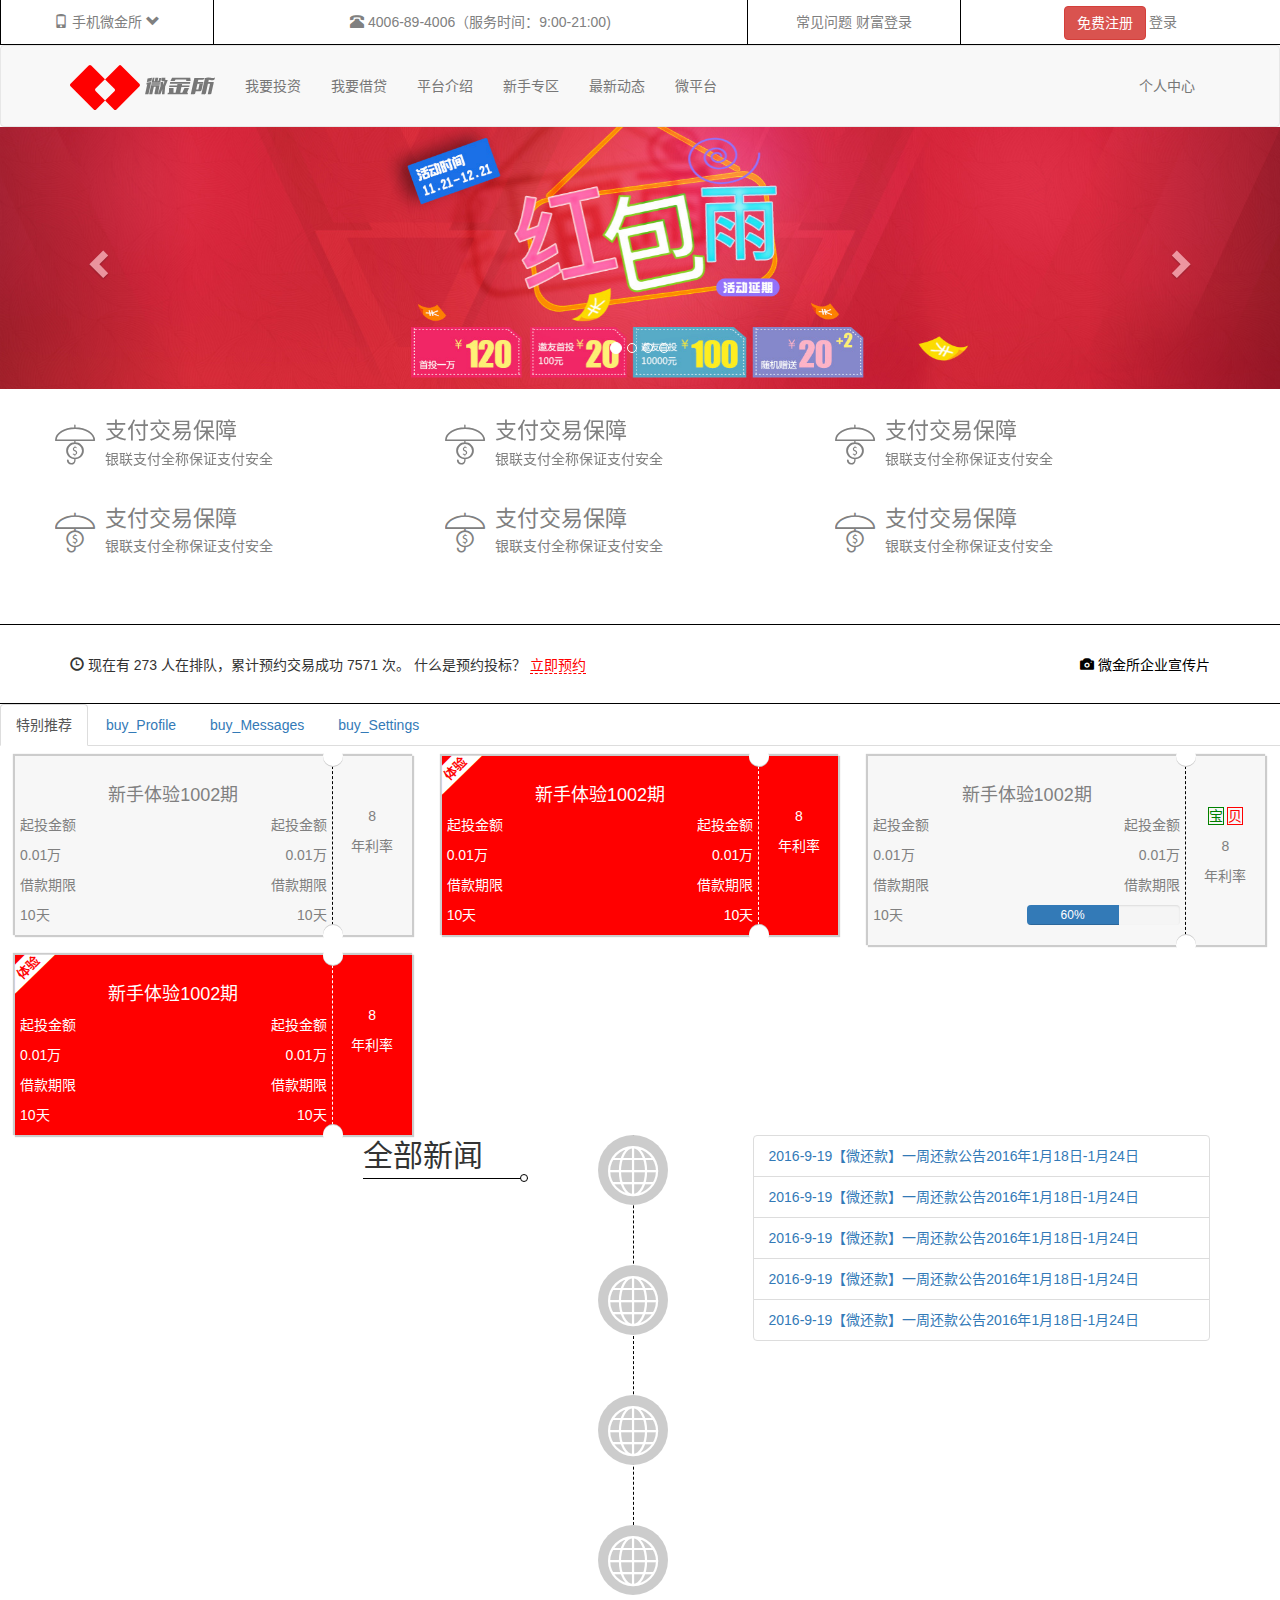
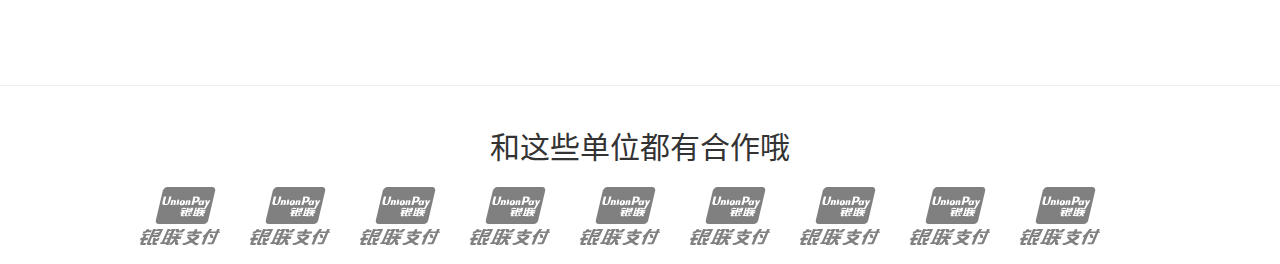
<file: index.html>
<!DOCTYPE html>
<html lang="zh-CN">

<head>
  <meta charset="utf-8">
  <meta http-equiv="X-UA-Compatible" content="IE=edge">
  <meta name="viewport" content="width=device-width, initial-scale=1.0,maximum-scale=1,minimum-scale=1,user-scalable=no">
  <!-- 上述3个meta标签*必须*放在最前面，任何其他内容都*必须*跟随其后！ -->
  <title>Bootstrap 101 Template</title>

  <!-- Bootstrap -->
  <link rel="stylesheet" href="./lib/css/bootstrap.min.css">
  <link rel="stylesheet" href="./css/index.css">


  <!-- HTML5 shim and Respond.js for IE8 support of HTML5 elements and media queries -->
  <!-- WARNING: Respond.js doesn't work if you view the page via file:// -->
  <!--[if lt IE 9]>
      <script src="https://cdn.bootcss.com/html5shiv/3.7.3/html5shiv.min.js"></script>
      <script src="https://cdn.bootcss.com/respond.js/1.4.2/respond.min.js"></script>
    <![endif]-->
</head>

<body>
  <!--辅助类 .hidden-sm hidden-xs  -->
  <div class="wjs_view">
    <!--头部工具栏-->
    <div class="top_tool hidden-sm hidden-xs ">
      <!-- 2 5 2 3  -->
      <div class="container-fluid">
        <div class="row">
          <div class="col-lg-2 col-md-2">
            <a class="wjs_phone_a" href="javascript:;">
              <span class="glyphicon glyphicon-phone"></span>
              手机微金所
              <span class="glyphicon glyphicon-chevron-down"></span>
              <img src="./images/code.jpg" alt="">
           </a>

          </div>
          <div class="col-lg-5 col-md-5">
            <a href="javascript:;">
              <span class="glyphicon glyphicon-phone-alt"></span>
              4006-89-4006（服务时间：9:00-21:00)
            </a>
          </div>
          <div class="col-lg-2 col-md-2">
            <a href="javascript:;">常见问题</a>
            <a href="javascript:;">财富登录</a>
          </div>
          <div class="col-lg-3 col-md-3">
            <a class="btn btn-danger" href="#" role="button">免费注册</a>
            <a href="javascript:;">登录</a>
          </div>
        </div>
      </div>
    </div>

    <!--导航条-->
    <div class="wjs_nav">
      <nav class="navbar navbar-default">
        <div class="container">
          <!-- Brand and toggle get grouped for better mobile display -->
          <div class="navbar-header">
            <button type="button" class="navbar-toggle collapsed" data-toggle="collapse" data-target="#bs-example-navbar-collapse-1"
              aria-expanded="false">
        <span class="sr-only">Toggle navigation</span>
        <span class="icon-bar"></span>
        <span class="icon-bar"></span>
        <span class="icon-bar"></span>
      </button>
        <a class="navbar-brand" href="#">
          <span class="wjsfont wjsfont-logo"></span>
          <span class="wjsfont wjsfont-name"></span>
        </a>
          </div>

          <!-- Collect the nav links, forms, and other content for toggling -->
          <div class="collapse navbar-collapse" id="bs-example-navbar-collapse-1">
            <ul class="nav navbar-nav">
              <li><a href="#">我要投资</a></li>
              <li><a href="#">我要借贷</a></li>
              <li><a href="#">平台介绍</a></li>
              <li><a href="#">新手专区</a></li>
              <li><a href="#">最新动态</a></li>
              <li><a href="#">微平台</a></li>
            </ul>

            <ul class="nav navbar-nav navbar-right  hidden-sm hidden-xs">
              <li><a href="#">个人中心</a></li>
            </ul>
          </div>
          <!-- /.navbar-collapse -->
        </div>
        <!-- /.container-fluid -->
      </nav>
    </div>

    <!--轮播图-->
    <div class="wjs_carousel">
      <div id="carousel-example-generic" class="carousel slide" data-ride="carousel">
        <!-- Indicators -->
        <ol class="carousel-indicators">
          <li data-target="#carousel-example-generic" data-slide-to="0" class="active"></li>
          <li data-target="#carousel-example-generic" data-slide-to="1"></li>
          <li data-target="#carousel-example-generic" data-slide-to="2"></li>
          <li data-target="#carousel-example-generic" data-slide-to="3"></li>
        </ol>

        <!-- Wrapper for slides -->
        <div class="carousel-inner" role="listbox">
          <div class="item active">
            <a href="javascript:;" class="hidden-xs"><img src="./images/slide_01_2000x410.jpg" alt=""></a>
            <a href="javascript:;" class="hidden-lg hidden-md hidden-sm"><img src="./images/slide_01_640x340.jpg" alt=""></a>

          </div>
          <div class="item">
            <a href="javascript:;" class="hidden-xs"><img src="./images/slide_02_2000x410.jpg" alt=""></a>
            <a href="javascript:;" class="hidden-lg hidden-md hidden-sm"><img src="./images/slide_02_640x340.jpg" alt=""></a>
          </div>
          <div class="item">
            <a href="javascript:;" class="hidden-xs"><img src="./images/slide_03_2000x410.jpg" alt=""></a>
            <a href="javascript:;" class="hidden-lg hidden-md hidden-sm"><img src="./images/slide_03_640x340.jpg" alt=""></a>
          </div>
          <div class="item">
            <a href="javascript:;" class="hidden-xs"><img src="./images/slide_04_2000x410.jpg" alt=""></a>
            <a href="javascript:;" class="hidden-lg hidden-md hidden-sm"><img src="./images/slide_04_640x340.jpg" alt=""></a>
          </div>

        </div>

        <!-- Controls -->
        <a class="left carousel-control" href="#carousel-example-generic" role="button" data-slide="prev">
    <span class="glyphicon glyphicon-chevron-left" aria-hidden="true"></span>
    <span class="sr-only">Previous</span>
  </a>
        <a class="right carousel-control" href="#carousel-example-generic" role="button" data-slide="next">
    <span class="glyphicon glyphicon-chevron-right" aria-hidden="true"></span>
    <span class="sr-only">Next</span>
  </a>
      </div>

    </div>


    <!-- a标签不要嵌套a标签  -->
    <!--支付交易保障-->
    <div class="exchange hidden-xs">
      <div class="container">
        <div class="row">
          <!-- 4   6  hidden -->
          <div class="col-lg-4 col-md-4 col-sm-6 ">
            <a href="javascript:;">
              <div class="media">
                <div class="media-left">
                  <span class="wjsfont wjsfont-e901"> </span>
                </div>
                <div class="media-body">
                  <h4 class="media-heading">支付交易保障</h4>
                  银联支付全称保证支付安全
                </div>
              </div>
            </a>
          </div>
          <div class="col-lg-4 col-md-4 col-sm-6">
            <a href="javascript:;">
              <div class="media">
                <div class="media-left">
                  <span class="wjsfont wjsfont-e901"> </span>
                </div>
                <div class="media-body">
                  <h4 class="media-heading">支付交易保障</h4>
                  银联支付全称保证支付安全
                </div>
              </div>
            </a>
          </div>
          <div class="col-lg-4 col-md-4 col-sm-6 ">
            <a href="javascript:;">
              <div class="media">
                <div class="media-left">
                  <span class="wjsfont wjsfont-e901"> </span>
                </div>
                <div class="media-body">
                  <h4 class="media-heading">支付交易保障</h4>
                  银联支付全称保证支付安全
                </div>
              </div>
            </a>
          </div>
          <div class="col-lg-4 col-md-4 col-sm-6 ">
            <a href="javascript:;">
              <div class="media">
                <div class="media-left">
                  <span class="wjsfont wjsfont-e901"> </span>
                </div>
                <div class="media-body">
                  <h4 class="media-heading">支付交易保障</h4>
                  银联支付全称保证支付安全
                </div>
              </div>
            </a>
          </div>
          <div class="col-lg-4 col-md-4 col-sm-6 ">
            <a href="javascript:;">
              <div class="media">
                <div class="media-left">
                  <span class="wjsfont wjsfont-e901"> </span>
                </div>
                <div class="media-body">
                  <h4 class="media-heading">支付交易保障</h4>
                  银联支付全称保证支付安全
                </div>
              </div>
            </a>
          </div>
          <div class="col-lg-4 col-md-4 col-sm-6 ">
            <a href="javascript:;">
              <div class="media">
                <div class="media-left">
                  <span class="wjsfont wjsfont-e901"> </span>
                </div>
                <div class="media-body">
                  <h4 class="media-heading">支付交易保障</h4>
                  银联支付全称保证支付安全
                </div>
              </div>
            </a>
          </div>

        </div>
      </div>
    </div>

    <!-- 正在排队 -->
    <!--
      辅助类 pull-left
            pull-right
    -->
    <div class="wjs_waiting">
      <div class="container">
        <div class="pull-left">
          <span class="glyphicon glyphicon-time"></span> 现在有 273 人在排队，累计预约交易成功 7571 次。 什么是预约投标？
          <a href="javascript:;">立即预约</a>
        </div>
        <div class="pull-right hidden-xs">
          <a href="javascript:;">
            <span class="glyphicon glyphicon-camera"></span>
            微金所企业宣传片
          </a>
        </div>
      </div>
    </div>

    <!--  微投资   -->
    <div class="wjs_buy">
      <div>

        <!-- Nav tabs -->
        <ul class="nav nav-tabs" role="tablist">
          <li role="presentation" class="active"><a href="#buy_recommend" aria-controls="buy_recommend" role="tab" data-toggle="tab">特别推荐</a></li>
          <li role="presentation"><a href="#buy_profile" aria-controls="buy_profile" role="tab" data-toggle="tab">buy_Profile</a></li>
          <li role="presentation"><a href="#buy_messages" aria-controls="buy_messages" role="tab" data-toggle="tab">buy_Messages</a></li>
          <li role="presentation"><a href="#buy_settings" aria-controls="buy_settings" role="tab" data-toggle="tab">buy_Settings</a></li>
        </ul>

        <!-- Tab panes -->
        <div class="tab-content">
          <div role="tabpanel" class="tab-pane active" id="buy_recommend">
            <div class="container-fluid">
              <div class="row">
                <!-- 默认卡片 灰色 -->
                <!-- 辅助类 text-center -->
                <div class="col-lg-4 col-md-4 col-sm-6 col-xs-12">

                  <div class="cart_default">
                    <a href="javascript:;" class="cart_a">
                      <div class="cart_content">
                        <h4>新手体验1002期</h4>
                        <div class="cart_box clearfix">
                          <div class="pull-left">
                            <p>起投金额</p>
                            <p>0.01万</p>
                            <p>借款期限</p>
                            <p>10天</p>
                          </div>
                          <div class="pull-right">
                            <p>起投金额</p>
                            <p>0.01万</p>
                            <p>借款期限</p>
                            <p>10天</p>
                          </div>

                        </div>
                      </div>
                      <div class="cart_rate">
                        <p>8</p>
                        <p>年利率</p>
                      </div>
                    </a>

                  </div>

                </div>

                <!-- 体验卡片 红色 -->
                <!-- 辅助类 text-center -->
                <div class="col-lg-4 col-md-4 col-sm-6 col-xs-12">

                  <div class="cart_default cart_exp">
                    <a href="javascript:;" class="cart_a">
                      <div class="cart_content">
                        <span class="wjsfont wjsfont-e915"></span>
                        <h4>新手体验1002期</h4>
                        <div class="cart_box clearfix">
                          <div class="pull-left">
                            <p>起投金额</p>
                            <p>0.01万</p>
                            <p>借款期限</p>
                            <p>10天</p>
                          </div>
                          <div class="pull-right">
                            <p>起投金额</p>
                            <p>0.01万</p>
                            <p>借款期限</p>
                            <p>10天</p>
                          </div>

                        </div>
                      </div>
                      <div class="cart_rate">
                        <p>8</p>
                        <p>年利率</p>
                      </div>
                    </a>

                  </div>

                </div>

                <!-- 进度卡片 灰色 -->
                <!-- 辅助类 text-center -->
                <div class="col-lg-4 col-md-4 col-sm-6 col-xs-12">

                  <div class="cart_default cart_progress">
                    <a href="javascript:;" class="cart_a">
                      <div class="cart_content">
                        <h4>新手体验1002期</h4>
                        <div class="cart_box clearfix">
                          <div class="pull-left">
                            <p>起投金额</p>
                            <p>0.01万</p>
                            <p>借款期限</p>
                            <p>10天</p>
                          </div>
                          <div class="pull-right">
                            <p>起投金额</p>
                            <p>0.01万</p>
                            <p>借款期限</p>
                            <p>
                              <div class="progress">
                                <div class="progress-bar" role="progressbar" aria-valuenow="60" aria-valuemin="0" aria-valuemax="100" style="width: 60%;">
                                  60%
                                </div>
                              </div>
                            </p>
                          </div>

                        </div>
                      </div>
                      <div class="cart_rate">
                        <p>
                          <!-- bootstrap 有时候 自定义属性 比便签名重要 class 比标签名重要 -->

                          <!--<button type="button" class="btn btn-default" data-toggle="tooltip" data-placement="top" title="Tooltip on top">宝</button>
                          <button type="button" class="btn btn-default" data-toggle="tooltip" data-placement="top" title="Tooltip on top">贝</button>-->
                          <span data-toggle="tooltip" data-placement="top" title="Tooltip on top">宝</span>
                          <span data-toggle="tooltip" data-placement="top" title="Tooltip on top">贝</span>
                        </p>
                        <p>8</p>
                        <p>年利率</p>
                      </div>
                    </a>

                  </div>

                </div>
                <div class="col-lg-4 col-md-4 col-sm-6 col-xs-12">

                  <div class="cart_default cart_exp">
                    <a href="javascript:;" class="cart_a">
                      <div class="cart_content">
                        <span class="wjsfont wjsfont-e915"></span>
                        <h4>新手体验1002期</h4>
                        <div class="cart_box clearfix">
                          <div class="pull-left">
                            <p>起投金额</p>
                            <p>0.01万</p>
                            <p>借款期限</p>
                            <p>10天</p>
                          </div>
                          <div class="pull-right">
                            <p>起投金额</p>
                            <p>0.01万</p>
                            <p>借款期限</p>
                            <p>10天</p>
                          </div>

                        </div>
                      </div>
                      <div class="cart_rate">
                        <p>8</p>
                        <p>年利率</p>
                      </div>
                    </a>

                  </div>

                </div>
              </div>
            </div>

          </div>
          <div role="tabpanel" class="tab-pane" id="buy_profile">...</div>
          <div role="tabpanel" class="tab-pane" id="buy_messages">...</div>
          <div role="tabpanel" class="tab-pane" id="buy_settings">...</div>
        </div>

      </div>

    </div>

    <!--  新闻-->
    <div class="wjs_news">
      <div class="container">
        <div class="row">
          <div class="col-lg-2 col-lg-offset-3 col-md-2 col-md-offset-3">
            <!--全部新闻-->
            <div class="all_news">
              全部新闻
            </div>


          </div>
          <div class="col-lg-2 col-md-2 ">
            <div class="news_title">
              <div class="line hidden-sm hidden-xs"></div>
              <!-- 
                 大胆假设 小心求证 
               -->
              <ul class="row">
                <li class="active col-lg-12 col-md-12 col-sm-3 col-xs-3">
                  <a href="#news_home" aria-controls="news_home" role="tab" data-toggle="tab">
                    <span class="wjsfont wjsfont-new01"></span>
                  </a></li>
                <li class="  col-lg-12 col-md-12 col-sm-3 col-xs-3"><a href="#news_profile" aria-controls="news_profile" role="tab" data-toggle="tab"> <span class="wjsfont wjsfont-new01"></span></a></li>
                <li class="  col-lg-12 col-md-12 col-sm-3 col-xs-3"><a href="#news_messages" aria-controls="news_messages" role="tab" data-toggle="tab"> <span class="wjsfont wjsfont-new01"></span></a></li>
                <li class="  col-lg-12 col-md-12 col-sm-3 col-xs-3"><a href="#news_settings" aria-controls="news_settings" role="tab" data-toggle="tab"> <span class="wjsfont wjsfont-new01"></span></a></li>
              </ul>
            </div>
          </div>
          <div class="col-lg-5 col-md-5">
            <div class="news_content">
              <div class="tab-content">
                <div role="tabpanel" class="tab-pane active" id="news_home">
                  <ul class="list-group">
                    <li class="list-group-item"><a href="javascript:;">2016-9-19【微还款】一周还款公告2016年1月18日-1月24日</a></li>
                    <li class="list-group-item"><a href="javascript:;">2016-9-19【微还款】一周还款公告2016年1月18日-1月24日</a></li>
                    <li class="list-group-item"><a href="javascript:;">2016-9-19【微还款】一周还款公告2016年1月18日-1月24日</a></li>
                    <li class="list-group-item"><a href="javascript:;">2016-9-19【微还款】一周还款公告2016年1月18日-1月24日</a></li>
                    <li class="list-group-item"><a href="javascript:;">2016-9-19【微还款】一周还款公告2016年1月18日-1月24日</a></li>
                  </ul>
                </div>
                <div role="tabpanel" class="tab-pane" id="news_profile">2</div>
                <div role="tabpanel" class="tab-pane" id="news_messages">3</div>
                <div role="tabpanel" class="tab-pane" id="news_settings">4</div>
              </div>
            </div>
          </div>

        </div>
      </div>
    </div>

    <!--尾部 -->
    <footer>
      <hr>
      <h4>和这些单位都有合作哦</h4>
      <div class="container">
        <ul class="clearfix">
          <li><a href="javascript:;"><span class="wjsfont wjsfont-partner01"></span></a></li>
          <li><a href="javascript:;"><span class="wjsfont wjsfont-partner01"></span></a></li>
          <li><a href="javascript:;"><span class="wjsfont wjsfont-partner01"></span></a></li>
          <li><a href="javascript:;"><span class="wjsfont wjsfont-partner01"></span></a></li>
          <li><a href="javascript:;"><span class="wjsfont wjsfont-partner01"></span></a></li>
          <li><a href="javascript:;"><span class="wjsfont wjsfont-partner01"></span></a></li>
          <li><a href="javascript:;"><span class="wjsfont wjsfont-partner01"></span></a></li>
          <li><a href="javascript:;"><span class="wjsfont wjsfont-partner01"></span></a></li>
          <li><a href="javascript:;"><span class="wjsfont wjsfont-partner01"></span></a></li>
        </ul>
      </div>
    </footer>
  </div>

  <script src="./js/jquery.1.12.4.js"></script>
  <script src="./lib/js/bootstrap.min.js"></script>
  <script src="./js/index.js"></script>
</body>

</html>
</file>
<file: css/index.css>
/* 导入 字体文件 */
@font-face {
  font-family: 'wjsfont';
  src: url('../font/MiFie-Web-Font.eot');
  src: url('../font/MiFie-Web-Font.eot?#iefix') format('embedded-opentype'), url('../font/MiFie-Web-Font.woff') format('woff'), url('font/MiFie-Web-Font.ttf') format('truetype'), url('../font/MiFie-Web-Font.svg') format('svg');
}
/* 定义 使用的class */
.wjsfont {
  position: relative;
  top: 1px;
  display: inline-block;
  font-family: 'wjsfont';
  font-style: normal;
  font-weight: normal;
  line-height: 1;
}
.wjsfont-logo::before {
  content: '\e920';
}
.wjsfont-name::before {
  content: '\e921';
}
.wjsfont-e903::before {
  content: '\e903';
}
.wjsfont-e901::before {
  content: '\e901';
}
.wjsfont-e904::before {
  content: '\e904';
}
.wjsfont-e905::before {
  content: '\e905';
}
.wjsfont-e902::before {
  content: '\e902';
}
/* 添加 产品列表的 文字样式 */
.wjsfont-e915::before {
  content: '\e915';
}
.wjsfont-new01::before {
  content: "\e90e";
}
.wjsfont-new02::before {
  content: "\e90f";
}
.wjsfont-new03::before {
  content: "\e910";
}
.wjsfont-new04::before {
  content: "\e911";
}
/* 网页 最下方的 合作单位 */
.wjsfont-partner01::before {
  content: "\e946";
}
.wjsfont-partner02::before {
  content: "\e92f";
}
.wjsfont-partner03::before {
  content: "\e92e";
}
.wjsfont-partner04::before {
  content: "\e92a";
}
.wjsfont-partner05::before {
  content: "\e929";
}
.wjsfont-partner06::before {
  content: "\e931";
}
.wjsfont-partner07::before {
  content: "\e92c";
}
.wjsfont-partner08::before {
  content: "\e92b";
}
.wjsfont-partner09::before {
  content: "\e92d";
}
/* 头部工具栏 */
.top_tool .row > div {
  border: 1px solid #000;
  border-right: none;
  border-top: none;
  height: 45px;
  text-align: center;
  line-height: 45px;
  /* 手机微金所 */
}
.top_tool .row > div > a {
  color: #808080;
}
.top_tool .row > div .btn {
  color: #fff;
}
.top_tool .row > div .wjs_phone_a {
  position: relative;
}
.top_tool .row > div .wjs_phone_a img {
  display: none;
  position: absolute;
  top: 20px;
  left: 0;
}
.top_tool .row > div .wjs_phone_a:hover img {
  display: block;
  z-index: 1;
}
/* 导航条 */
.wjs_nav .navbar-default {
  margin-bottom: 0;
}
.wjs_nav .container a {
  height: 80px;
  line-height: 80px;
  display: block;
}
.wjs_nav .container .navbar-nav li > a {
  padding-top: 0;
  padding-bottom: 0;
}
.wjs_nav .container .navbar-nav li > a:hover,
.wjs_nav .container .navbar-nav li > a:focus {
  border-bottom: 1px solid red;
}
.wjs_nav .container .navbar-brand {
  padding-top: 5px;
}
.wjs_nav .wjsfont-logo {
  font-size: 70px;
  color: red;
}
.wjs_nav .wjsfont-name {
  font-size: 70px;
}
/* 轮播图 */
.wjs_carousel img {
  width: 100%;
}
/* 支付交易保障 */
.exchange {
  margin-bottom: 60px;
}
.exchange .row > div {
  padding: 30px 0 0;
}
.exchange a {
  color: #808080;
}
.exchange a:hover {
  color: red;
}
.exchange a .media .media-left {
  font-size: 40px;
}
.exchange a .media .media-body h4 {
  font-size: 22px;
}
/* 正在排队 */
.wjs_waiting {
  height: 80px;
  /*  会换行的话 尽量不要用lh */
  padding: 30px 0;
  border-top: 1px solid #000;
  border-bottom: 1px solid #000;
}
.wjs_waiting .pull-left > a {
  color: red;
  border-bottom: 1px dashed red;
}
.wjs_waiting .pull-right > a {
  color: #000;
}
/* 微投资 */
.wjs_buy {
  /* 默认 -灰色 */
  /* 体验 红色 */
  /*  进度  灰色  */
}
.wjs_buy .cart_default {
  margin-top: 10px;
  box-shadow: 1px 1px 1px 1px #ccc, -1px -1px 1px 1px #ccc;
}
.wjs_buy .cart_default .cart_a {
  padding-right: 80px;
  position: relative;
  display: block;
  background-color: #f7f7f7;
  color: #808080;
}
.wjs_buy .cart_default .cart_a .cart_content > h4 {
  padding-top: 30px;
  text-align: center;
}
.wjs_buy .cart_default .cart_a .cart_content .cart_box {
  padding: 0 5px;
}
.wjs_buy .cart_default .cart_a .cart_content .cart_box .pull-right {
  text-align: right;
}
.wjs_buy .cart_default .cart_a .cart_rate {
  position: absolute;
  right: 0;
  top: 0;
  width: 80px;
  height: 100%;
  border-left: 1px dashed #000;
  padding: 50px 0;
  text-align: center;
  /*可以尝试给左边的盒子加伪元素--看看效果 */
}
.wjs_buy .cart_default .cart_a .cart_rate:before {
  display: block;
  content: "";
  position: absolute;
  left: 0;
  top: 0;
  width: 20px;
  height: 20px;
  border-radius: 50%;
  background-color: #fff;
  transform: translate(-50%, -50%);
  box-shadow: 0 1px 0px 0px #ccc;
}
.wjs_buy .cart_default .cart_a .cart_rate:after {
  display: block;
  content: "";
  position: absolute;
  left: 0;
  bottom: 0;
  width: 20px;
  height: 20px;
  border-radius: 50%;
  background-color: #fff;
  transform: translate(-50%, 50%);
  box-shadow: 0 -1px 0px 0px #ccc;
}
.wjs_buy .cart_exp .cart_a {
  background-color: red;
  color: #fff;
}
.wjs_buy .cart_exp .cart_a .cart_content {
  position: relative;
}
.wjs_buy .cart_exp .cart_a .cart_content > .wjsfont {
  position: absolute;
  top: 0;
  font-size: 40px;
}
.wjs_buy .cart_exp .cart_a .cart_rate {
  border-color: #fff;
}
.wjs_buy .cart_progress .cart_a .cart_content > .cart_box > div {
  width: 50%;
}
.wjs_buy .cart_progress .cart_a .cart_rate span:first-child {
  color: green;
  border: 1px solid green;
}
.wjs_buy .cart_progress .cart_a .cart_rate span:nth-of-type(2) {
  color: red;
  border: 1px solid red;
}
/* 新闻 */
.wjs_news {
  /* 全部新闻 */
  /* 新闻标题 */
}
.wjs_news .all_news {
  font-size: 30px;
  border-bottom: 1px solid #000;
  position: relative;
}
.wjs_news .all_news:before {
  display: block;
  content: "";
  position: absolute;
  bottom: 0;
  right: 0;
  border-radius: 50%;
  width: 8px;
  height: 8px;
  border: 1px solid #000;
  transform: translateY(50%);
  background-color: #fff;
}
.wjs_news .news_title {
  position: relative;
  /* 竖线 */
}
.wjs_news .news_title .line {
  border-right: 1px dashed #000;
  height: 400px;
  position: absolute;
  left: 75px;
}
.wjs_news .news_title ul {
  list-style: none;
}
.wjs_news .news_title ul li {
  margin-bottom: 60px;
}
.wjs_news .news_title ul li a {
  display: block;
  height: 70px;
  text-align: center;
  width: 70px;
  padding-top: 10px;
  border-radius: 50%;
  background-color: #cccccc;
  z-index: 2;
  position: relative;
}
.wjs_news .news_title ul li a:hover,
.wjs_news .news_title ul li a:focus {
  background-color: red;
}
.wjs_news .news_title ul li a .wjsfont {
  font-size: 50px;
  color: #fff;
}
/* 尾部 */
footer {
  text-align: center;
}
footer h4 {
  margin-top: 45px;
  font-size: 30px;
}
footer ul {
  list-style: none;
}
footer ul li {
  float: left;
  margin-left: 30px;
}
footer ul li a .wjsfont {
  font-size: 80px;
  color: #808080;
}
</file>
